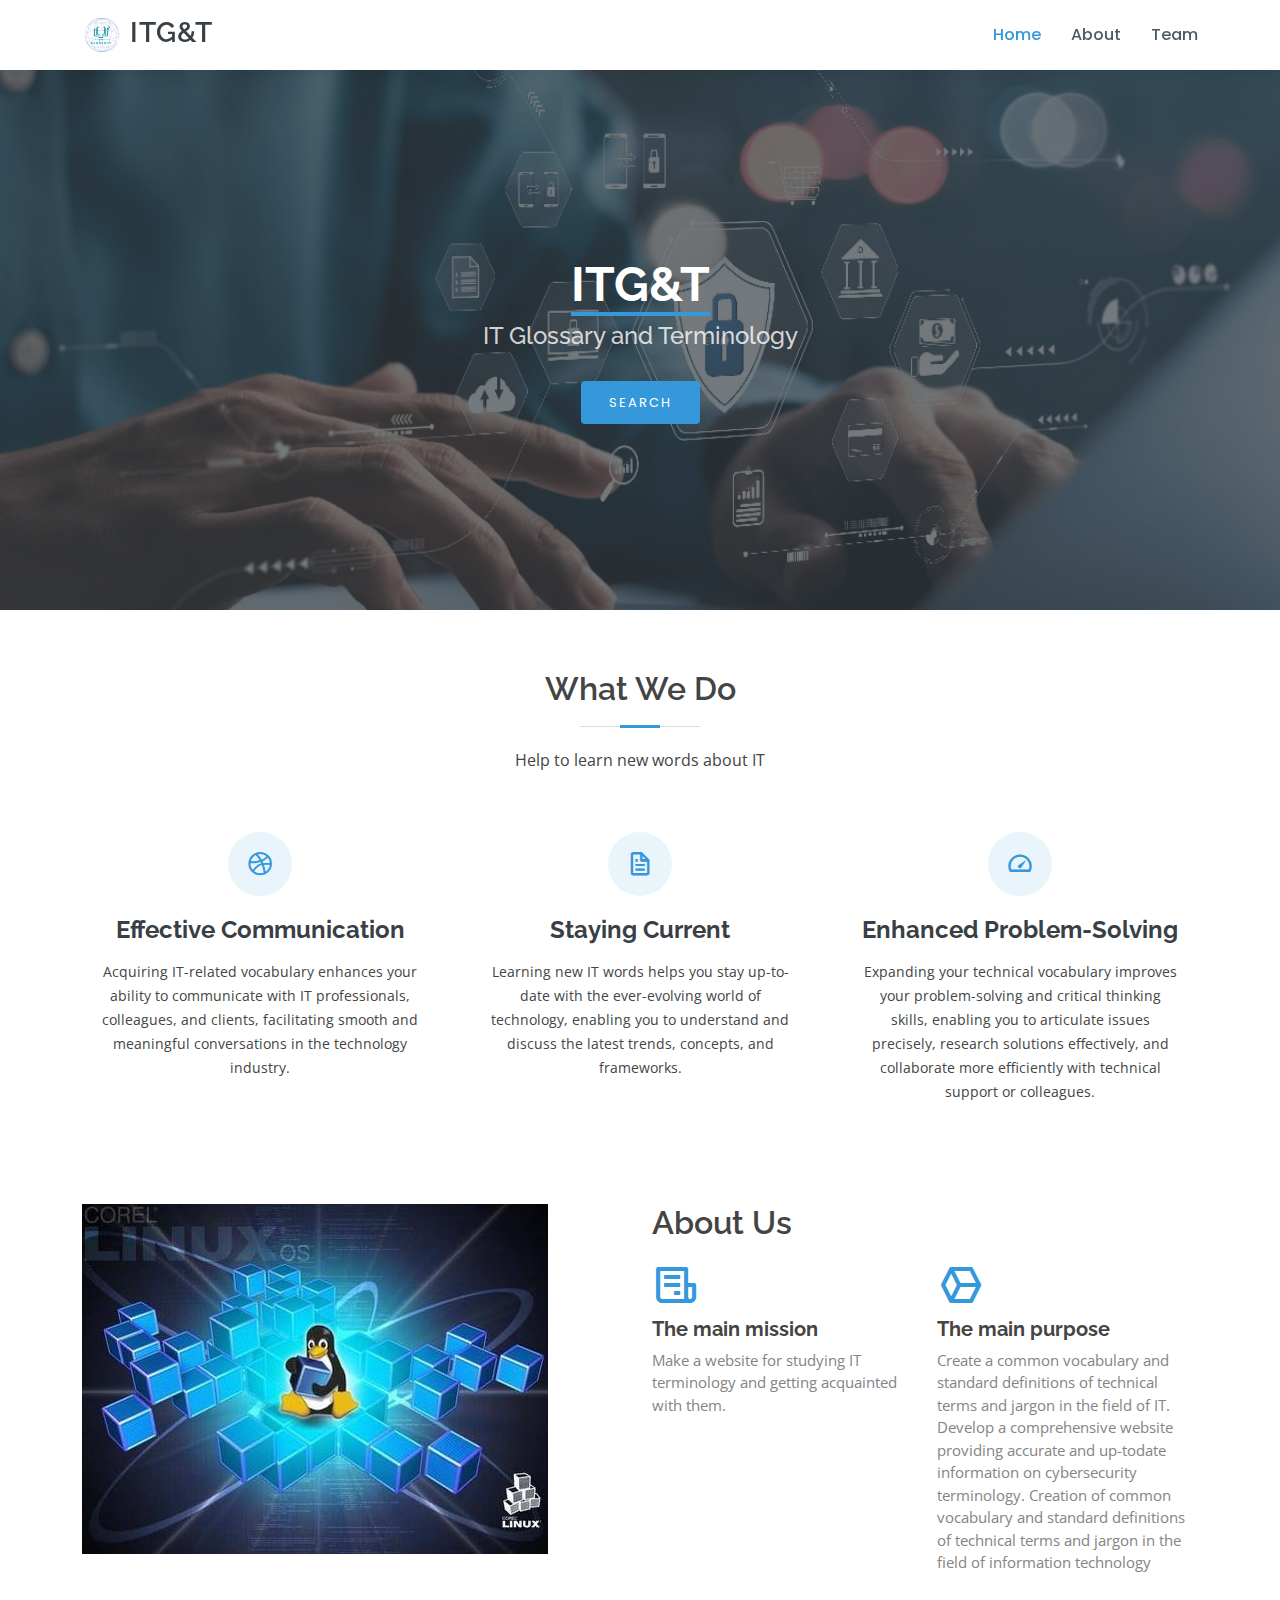
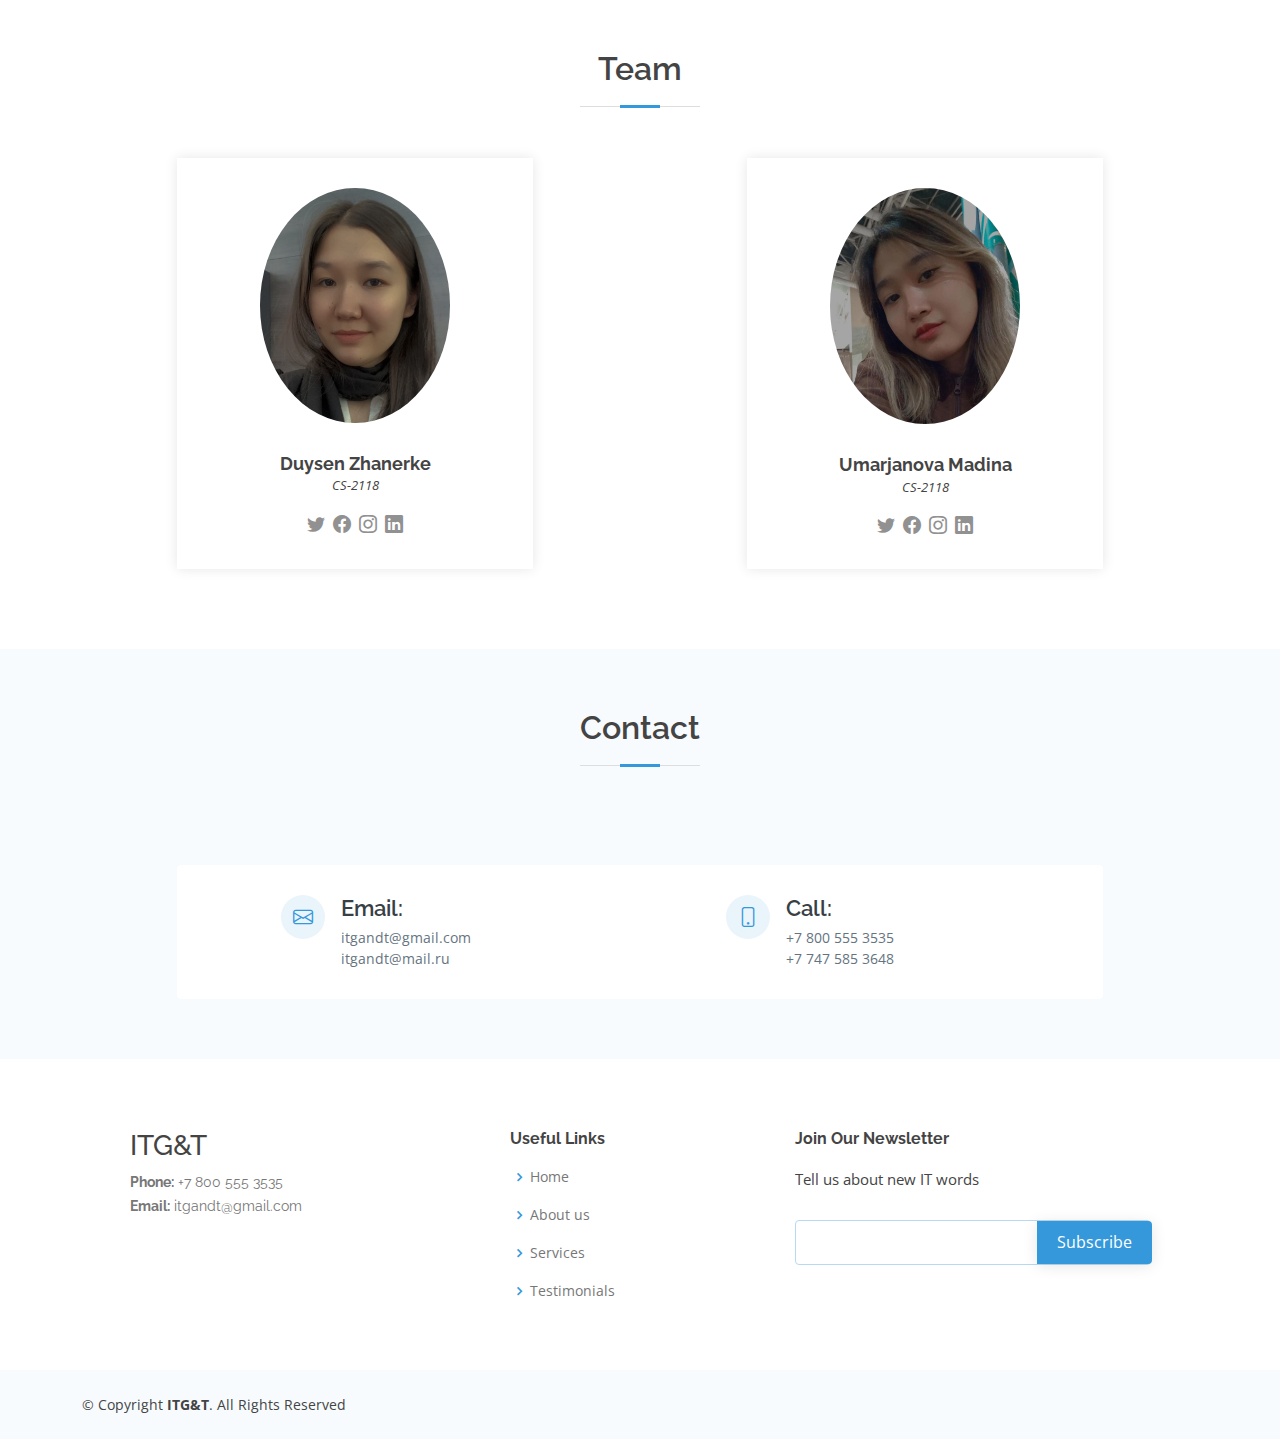
<file: index.html>
<!DOCTYPE html>
<html lang="en">

<head>
  <meta charset="utf-8">
  <meta content="width=device-width, initial-scale=1.0" name="viewport">

  <title>ITG&T</title>
  <meta content="" name="description">
  <meta content="" name="keywords">

  <link href="assets/img/apple-touch-icon.png" rel="apple-touch-icon">

  <link href="https://fonts.googleapis.com/css?family=Open+Sans:300,300i,400,400i,600,600i,700,700i|Raleway:300,300i,400,400i,500,500i,600,600i,700,700i|Poppins:300,300i,400,400i,500,500i,600,600i,700,700i" rel="stylesheet">

  <link href="assets/vendor/bootstrap/css/bootstrap.min.css" rel="stylesheet">
  <link href="assets/vendor/bootstrap-icons/bootstrap-icons.css" rel="stylesheet">
  <link href="assets/vendor/boxicons/css/boxicons.min.css" rel="stylesheet">
  <link href="assets/vendor/glightbox/css/glightbox.min.css" rel="stylesheet">
  <link href="assets/vendor/swiper/swiper-bundle.min.css" rel="stylesheet">

  <link href="assets/css/style.css" rel="stylesheet">
</head>

<body>

  <header id="header" class="fixed-top d-flex align-items-center">
    <div class="container d-flex align-items-center">

      <div class="logo me-auto">
        <h1><a href="index.html"> <img src="assets/img/logo.jpg"> ITG&T</a></h1>
      </div>

      <nav id="navbar" class="navbar order-last order-lg-0">
        <ul>
          <li><div id="google_translate_element"></div></li>
          <li><a class="nav-link scrollto active lng-" href="#hero">Home</a></li>
          <li><a class="nav-link scrollto" href="#about">About</a></li>
          <li><a class="nav-link scrollto" href="#team">Team</a></li>
        </ul>
        <i class="bi bi-list mobile-nav-toggle"></i>
      </nav>

    </div>
  </header>

  <section id="hero" class="d-flex flex-column justify-content-center align-items-center">
    <div class="container text-center text-md-left" data-aos="fade-up">
      <h1><span>ITG&T</span></h1>
      <h2>IT Glossary and Terminology</h2>
      <a href="inner-page.html" class="btn-get-started scrollto">SEARCH</a>
    </div>
  </section>

  <main id="main">

    <section id="what-we-do" class="what-we-do">
      <div class="container">

        <div class="section-title">
          <h2>What We Do</h2>
          <p>Help to learn new words about IT</p>
        </div>

        <div class="row">
          <div class="col-lg-4 col-md-6 d-flex align-items-stretch">
            <div class="icon-box">
              <div class="icon"><i class="bx bxl-dribbble"></i></div>
              <h4><a href="">Effective Communication</a></h4>
              <p>Acquiring IT-related vocabulary enhances your ability to communicate with IT professionals, colleagues, and clients, facilitating smooth and meaningful conversations in the technology industry.</p>
            </div>
          </div>

          <div class="col-lg-4 col-md-6 d-flex align-items-stretch mt-4 mt-md-0">
            <div class="icon-box">
              <div class="icon"><i class="bx bx-file"></i></div>
              <h4><a href="">Staying Current</a></h4>
              <p> Learning new IT words helps you stay up-to-date with the ever-evolving world of technology, enabling you to understand and discuss the latest trends, concepts, and frameworks.</p>
            </div>
          </div>

          <div class="col-lg-4 col-md-6 d-flex align-items-stretch mt-4 mt-lg-0">
            <div class="icon-box">
              <div class="icon"><i class="bx bx-tachometer"></i></div>
              <h4><a href="">Enhanced Problem-Solving</a></h4>
              <p>Expanding your technical vocabulary improves your problem-solving and critical thinking skills, enabling you to articulate issues precisely, research solutions effectively, and collaborate more efficiently with technical support or colleagues.</p>
            </div>
          </div>

        </div>

      </div>
    </section>

    <section id="about" class="about">
      <div class="container">

        <div class="row">
          <div class="col-lg-6">
            <img src="assets/img/about.jpg" class="img-fluid" alt="">
          </div>
          <div class="col-lg-6 pt-4 pt-lg-0">
            <h3>About Us</h3>
            <div class="row icon-boxes">
              <div class="col-md-6">
                <i class="bx bx-receipt"></i>
                <h4>The main mission</h4>
                <p>Make a website for studying IT terminology and getting acquainted with them.</p>
              </div>
              <div class="col-md-6 mt-4 mt-md-0">
                <i class="bx bx-cube-alt"></i>
                <h4>The main purpose</h4>
                <p>Create a common vocabulary and standard definitions of technical terms and jargon in the field of IT. Develop a comprehensive website providing accurate and up-todate information on cybersecurity terminology.
                  Creation of common vocabulary and standard definitions of
                  technical terms and jargon in the field of information technology</p>
              </div>
            </div>
          </div>
        </div>

      </div>
    
    <section id="team" class="team">
      <div class="container">

        <div class="section-title">
          <h2>Team</h2>
        </div>

        <div class="row">
          <div class="col-lg-4 col-md-6 d-flex align-items-stretch">
            <div class="member">
              <img src="assets/img/team/team-1.jpg" alt="">
              <h4>Duysen Zhanerke</h4>
              <span>CS-2118</span>
              <div class="social">
                <a href=""><i class="bi bi-twitter"></i></a>
                <a href=""><i class="bi bi-facebook"></i></a>
                <a href=""><i class="bi bi-instagram"></i></a>
                <a href=""><i class="bi bi-linkedin"></i></a>
              </div>
            </div>
          </div>

          <div class="col-lg-4 col-md-6 d-flex align-items-stretch">
            <div class="member">
              <img src="assets/img/team/team-2.jpg" alt="">
              <h4>Umarjanova Madina</h4>
              <span>CS-2118</span>
              <div class="social">
                <a href=""><i class="bi bi-twitter"></i></a>
                <a href=""><i class="bi bi-facebook"></i></a>
                <a href=""><i class="bi bi-instagram"></i></a>
                <a href=""><i class="bi bi-linkedin"></i></a>
              </div>
            </div>
          </div>

        </div>

      </div>
    </section>

    <section id="contact" class="contact section-bg">
      <div class="container">

        <div class="section-title">
          <h2>Contact</h2>
        </div>

        <div class="row mt-5 justify-content-center">

          <div class="col-lg-10">

            <div class="info-wrap">
              <div class="row" style="display: flex; justify-content: space-around;">

                <div class="col-lg-4 info mt-4 mt-lg-0">
                  <i class="bi bi-envelope"></i>
                  <h4>Email:</h4>
                  <p>itgandt@gmail.com<br>itgandt@mail.ru</p>
                </div>

                <div class="col-lg-4 info mt-4 mt-lg-0">
                  <i class="bi bi-phone"></i>
                  <h4>Call:</h4>
                  <p>+7 800 555 3535<br>+7 747 585 3648</p>
                </div>
              </div>
            </div>

          </div>

        </div>

      </div>
    </section>

  </main>

  <footer id="footer">

    <div class="footer-top">
      <div class="container">
        <div class="row">

          <div class="col-lg-3 col-md-6 footer-contact">
            <h3>ITG&T</h3>
            <p>
              <strong>Phone:</strong> +7 800 555 3535<br>
              <strong>Email:</strong> itgandt@gmail.com<br>
            </p>
          </div>

          <div class="col-lg-2 col-md-6 footer-links">
            <h4>Useful Links</h4>
            <ul>
              <li><i class="bx bx-chevron-right"></i> <a href="#hero">Home</a></li>
              <li><i class="bx bx-chevron-right"></i> <a href="#about">About us</a></li>
              <li><i class="bx bx-chevron-right"></i> <a href="#services">Services</a></li>
              <li><i class="bx bx-chevron-right"></i> <a href="#testimonials">Testimonials</a></li>
            </ul>
          </div>

          <div class="col-lg-4 col-md-6 footer-newsletter">
            <h4>Join Our Newsletter</h4>
            <p>Tell us about new IT words</p>
            <form action="" method="post">
              <input type="email" name="email"><input type="submit" value="Subscribe">
            </form>
          </div>

        </div>
      </div>
    </div>

    <div class="container d-md-flex py-4">

      <div class="me-md-auto text-center text-md-start">
        <div class="copyright">
          &copy; Copyright <strong><span>ITG&T</span></strong>. All Rights Reserved
        </div>
      </div>
    </div>
  </footer>

  <a href="#" class="back-to-top d-flex align-items-center justify-content-center"><i class="bi bi-arrow-up-short"></i></a>

  <script src="assets/vendor/purecounter/purecounter_vanilla.js"></script>
  <script src="assets/vendor/bootstrap/js/bootstrap.bundle.min.js"></script>
  <script src="assets/vendor/glightbox/js/glightbox.min.js"></script>
  <script src="assets/vendor/isotope-layout/isotope.pkgd.min.js"></script>
  <script src="assets/vendor/swiper/swiper-bundle.min.js"></script>
  <script src="assets/vendor/waypoints/noframework.waypoints.js"></script>
  <script src="assets/vendor/php-email-form/validate.js"></script>

  <script src="assets/js/main.js"></script>
  <script src="https://translate.google.com/translate_a/element.js?cb=googleTranslateElementInit"></script>
  <script>
    function googleTranslateElementInit(){
      new google.translate.TranslateElement(
        {pageLanguege: 'en'},
        'google_translate_element'
      )
    }
  </script>
  
</body>

</html>
</file>
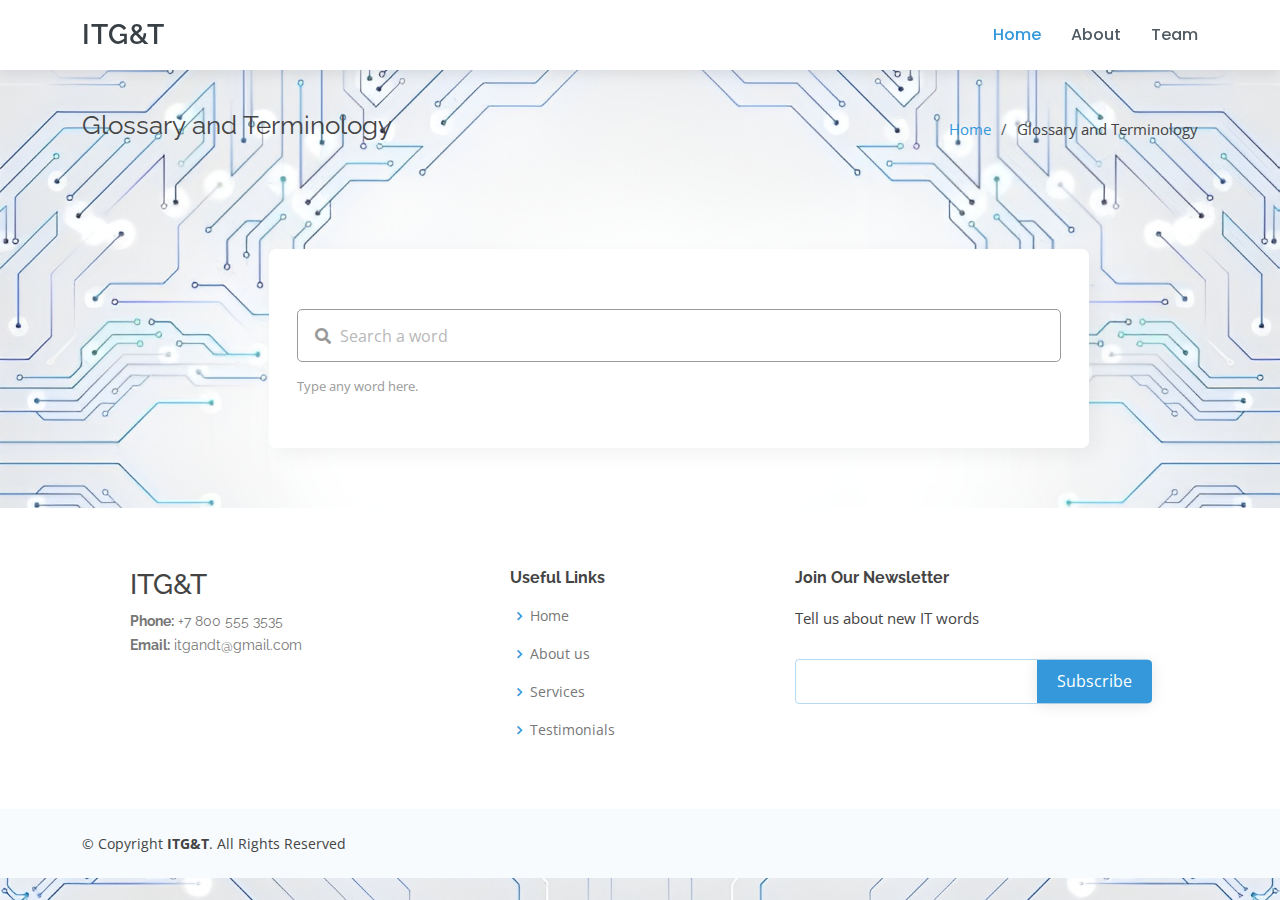
<file: inner-page.html>
<!DOCTYPE html>
<html lang="en">

<head>
  <meta charset="utf-8">
  <meta content="width=device-width, initial-scale=1.0" name="viewport">

  <title>ITG&T</title>
  <meta content="" name="description">
  <meta content="" name="keywords">

  <link href="assets/img/apple-touch-icon.png" rel="apple-touch-icon">

  <link rel="stylesheet" href="https://cdnjs.cloudflare.com/ajax/libs/font-awesome/5.15.4/css/all.min.css">
  <link href="https://fonts.googleapis.com/css?family=Open+Sans:300,300i,400,400i,600,600i,700,700i|Raleway:300,300i,400,400i,500,500i,600,600i,700,700i|Poppins:300,300i,400,400i,500,500i,600,600i,700,700i" rel="stylesheet">

  <link href="assets/vendor/bootstrap/css/bootstrap.min.css" rel="stylesheet">
  <link href="assets/vendor/bootstrap-icons/bootstrap-icons.css" rel="stylesheet">
  <link href="assets/vendor/boxicons/css/boxicons.min.css" rel="stylesheet">
  <link href="assets/vendor/glightbox/css/glightbox.min.css" rel="stylesheet">
  <link href="assets/vendor/swiper/swiper-bundle.min.css" rel="stylesheet">

  <link href="assets/css/style.css" rel="stylesheet">
  <style>
   @import url('https://fonts.googleapis.com/css2?family=Poppins:wght@400;500;600;700&display=swap');
body{
  background-image: url(assets/img/bg.png);
  background-repeat: no-repeat;
  background-size: cover;
}
::selection{
  color: #fff;
  background: #f7fbfe;
}
.wrapper{
  width: 820px;
  border-radius: 7px;
  background: #fff;
  padding: 25px 28px 45px;
  box-shadow: 7px 7px 20px rgba(0, 0, 0, 0.05);
  position: relative;
  left: 21%;
}
.wrapper .search{
  position: relative;
  margin: 35px 0 18px;
}
.search input{
  height: 53px;
  width: 100%;
  outline: none;
  font-size: 16px;
  border-radius: 5px;
  padding: 0 42px;
  border: 1px solid #999;
}
.search input:focus{
  padding: 0 41px;
  border: 2px solid #3498db;
}
.search input::placeholder{
  color: #B8B8B8;
}
.search :where(i, span){
  position: absolute;
  top: 50%;
  color: #999;
  transform: translateY(-50%);
}
.search i{
  left: 18px;
  pointer-events: none;
  font-size: 16px;
}
.search input:focus ~ i{
  color: #3498db;
}
.search span{
  right: 15px;
  cursor: pointer;
  font-size: 18px;
  display: none;
}
.search input:valid ~ span{
  display: block;
}
.wrapper .info-text{
  font-size: 13px;
  color: #9A9A9A;
  margin: -3px 0 -10px;
}
.wrapper.active .info-text{
  display: none;
}
.info-text span{
  font-weight: 500;
}
.wrapper ul{
  height: 0;
  opacity: 0;
  padding-right: 1px;
  overflow-y: hidden;
  transition: all 0.2s ease;
}
.wrapper.active ul{
  opacity: 1;
  height: 303px;
}
.wrapper ul li{
  display: flex;
  list-style: none;
  margin-bottom: 14px;
  align-items: center;
  padding-bottom: 17px;
  border-bottom: 1px solid #D9D9D9;
  justify-content: space-between;
}
ul li:last-child{
  margin-bottom: 0;
  border-bottom: 0;
  padding-bottom: 0;
}
ul .word p{
  font-size: 22px;
  font-weight: 500;
}
ul .word span{
  font-size: 12px;
  color: #989898;
}
ul .word i{
  color: #999;
  font-size: 15px;
  cursor: pointer;
}
ul .content{
  max-height: 215px;
  overflow-y: auto;
}
ul .content::-webkit-scrollbar{
  width: 0px;
}
.content li .details{
  padding-left: 10px;
  border-radius: 4px 0 0 4px;
  border-left: 3px solid #3498db;
}
.content li p{
  font-size: 17px;
  font-weight: 500;
}
.content li span{
  font-size: 15px;
  color: #7E7E7E;
}
.content .synonyms .list{
  display: flex;
  flex-wrap: wrap;
}
.content .synonyms span{
  cursor: pointer;
  margin-right: 5px;
  text-decoration: underline;
}
  </style>
</head>

<body>

  <header id="header" class="fixed-top d-flex align-items-center">
    <div class="container d-flex align-items-center">

      <div class="logo me-auto">
        <h1><a href="index.html">ITG&T</a></h1>
      </div>

      <nav id="navbar" class="navbar order-last order-lg-0">
        <ul>
          <li><div id="google_translate_element"></div></li>
          <li><a class="nav-link scrollto active" href="index.html">Home</a></li>
          <li><a class="nav-link scrollto" href="#about">About</a></li>
          <li><a class="nav-link scrollto" href="#team">Team</a></li>
        </ul>
        <i class="bi bi-list mobile-nav-toggle"></i>
      </nav>

    </div>
  </header>

  <main id="main">

    <section class="breadcrumbs">
      <div class="container">

        <div class="d-flex justify-content-between align-items-center">
          <h2><b>Glossary and Terminology</b></h2>
          <ol>
            <li><a href="index.html">Home</a></li>
            <li>Glossary and Terminology</li>
          </ol>
        </div>

      </div>
    </section>

    <section class="inner-page">
      <div class="wrapper">
        <div class="search">
          <input type="text" placeholder="Search a word" required spellcheck="false">
          <i class="fas fa-search"></i>
          <span class="material-icons">close</span>
        </div>
        <p class="info-text">Type any word here.</p>
        <ul>
          <li class="word">
            <div class="details">
              <p>__</p>
              <span>_ _</span>
            </div>
            <i class="fas fa-volume-up"></i>
          </li>
          <div class="content">
            <li class="meaning">
              <div class="details">
                <p>Meaning</p>
                <span>___</span>
              </div>
            </li>
            <li class="example">
              <div class="details">
                <p>Example</p>
                <span>___</span>
              </div>
            </li>
            <li class="just to fully show example">
              <div class="details">
                <p></p>
                <div class="list"></div>
              </div>
            </li>
          </div>
        </ul>
      </div>

    </section>

  </main>

  <footer id="footer">

    <div class="footer-top">
      <div class="container">
        <div class="row">

          <div class="col-lg-3 col-md-6 footer-contact">
            <h3>ITG&T</h3>
            <p>
              <strong>Phone:</strong> +7 800 555 3535<br>
              <strong>Email:</strong> itgandt@gmail.com<br>
            </p>
          </div>

          <div class="col-lg-2 col-md-6 footer-links">
            <h4>Useful Links</h4>
            <ul>
              <li><i class="bx bx-chevron-right"></i> <a href="#hero">Home</a></li>
              <li><i class="bx bx-chevron-right"></i> <a href="#about">About us</a></li>
              <li><i class="bx bx-chevron-right"></i> <a href="#services">Services</a></li>
              <li><i class="bx bx-chevron-right"></i> <a href="#testimonials">Testimonials</a></li>
            </ul>
          </div>

          <div class="col-lg-4 col-md-6 footer-newsletter">
            <h4>Join Our Newsletter</h4>
            <p>Tell us about new IT words</p>
            <form action="" method="post">
              <input type="email" name="email"><input type="submit" value="Subscribe">
            </form>
          </div>

        </div>
      </div>
    </div>

    <div class="container d-md-flex py-4">

      <div class="me-md-auto text-center text-md-start">
        <div class="copyright">
          &copy; Copyright <strong><span>ITG&T</span></strong>. All Rights Reserved
        </div>
      </div>
    </div>
  </footer>

  <a href="#" class="back-to-top d-flex align-items-center justify-content-center"><i class="bi bi-arrow-up-short"></i></a>

  <script src="assets/vendor/purecounter/purecounter_vanilla.js"></script>
  <script src="assets/vendor/bootstrap/js/bootstrap.bundle.min.js"></script>
  <script src="assets/vendor/glightbox/js/glightbox.min.js"></script>
  <script src="assets/vendor/isotope-layout/isotope.pkgd.min.js"></script>
  <script src="assets/vendor/swiper/swiper-bundle.min.js"></script>
  <script src="assets/vendor/waypoints/noframework.waypoints.js"></script>
  <script src="assets/vendor/php-email-form/validate.js"></script>

  <script src="assets/js/main.js"></script>
  <script src="assets/js/script.js"></script>
  <script src="https://translate.google.com/translate_a/element.js?cb=googleTranslateElementInit"></script>
  <script>
    function googleTranslateElementInit(){
      new google.translate.TranslateElement(
        {pageLanguege: 'en'},
        'google_translate_element'
      )
    }
  </script>

</body>

</html>
</file>
<file: assets/css/style.css>
body {
  font-family: "Open Sans", sans-serif;
  color: #444444;
}

a {
  color: #3498db;
  text-decoration: none;
}

a:hover {
  color: #5faee3;
  text-decoration: none;
}

h1,
h2,
h3,
h4,
h5,
h6 {
  font-family: "Raleway", sans-serif;
}
.back-to-top {
  position: fixed;
  visibility: hidden;
  opacity: 0;
  right: 15px;
  bottom: 15px;
  z-index: 996;
  background: #3498db;
  width: 40px;
  height: 40px;
  border-radius: 4px;
  transition: all 0.4s;
}

.back-to-top i {
  font-size: 28px;
  color: #fff;
  line-height: 0;
}

.back-to-top:hover {
  background: #57aae1;
  color: #fff;
}

.back-to-top.active {
  visibility: visible;
  opacity: 1;
}

#header {
  height: 70px;
  transition: all 0.5s;
  z-index: 997;
  transition: all 0.5s;
  background: #fff;
  box-shadow: 0px 2px 15px rgba(0, 0, 0, 0.1);
}

#header .logo h1 {
  font-size: 28px;
  margin: 0;
  font-weight: 600;
  letter-spacing: 1px;
  text-transform: uppercase;
  color: #384046;
}

#header .logo h1 a,
#header .logo h1 a:hover {
  color: #384046;
  text-decoration: none;
}

#header .logo img {
  max-height: 40px;
}


.navbar {
  padding: 0;
}

.navbar ul {
  margin: 0;
  padding: 0;
  display: flex;
  list-style: none;
  align-items: center;
}

.navbar li {
  position: relative;
}

.navbar a,
.navbar a:focus {
  display: flex;
  align-items: center;
  justify-content: space-between;
  padding: 10px 0 10px 30px;
  font-family: "Poppins", sans-serif;
  font-size: 16px;
  font-weight: 500;
  color: #4f5a62;
  white-space: nowrap;
  transition: 0.3s;
}

.navbar a i,
.navbar a:focus i {
  font-size: 12px;
  line-height: 0;
  margin-left: 5px;
}

.navbar a:hover,
.navbar .active,
.navbar .active:focus,
.navbar li:hover>a {
  color: #3498db;
}

.navbar .dropdown ul {
  display: block;
  position: absolute;
  left: 14px;
  top: calc(100% + 30px);
  margin: 0;
  padding: 10px 0;
  z-index: 99;
  opacity: 0;
  visibility: hidden;
  background: #fff;
  box-shadow: 0px 0px 30px rgba(127, 137, 161, 0.25);
  transition: 0.3s;
}

.navbar .dropdown ul li {
  min-width: 200px;
}

.navbar .dropdown ul a {
  padding: 10px 20px;
  font-size: 14px;
  font-weight: 400;
  color: #21262a;
}

.navbar .dropdown ul a i {
  font-size: 12px;
}

.navbar .dropdown ul a:hover,
.navbar .dropdown ul .active:hover,
.navbar .dropdown ul li:hover>a {
  color: #3498db;
}

.navbar .dropdown:hover>ul {
  opacity: 1;
  top: 100%;
  visibility: visible;
}

.navbar .dropdown .dropdown ul {
  top: 0;
  left: calc(100% - 30px);
  visibility: hidden;
}

.navbar .dropdown .dropdown:hover>ul {
  opacity: 1;
  top: 0;
  left: 100%;
  visibility: visible;
}

@media (max-width: 1366px) {
  .navbar .dropdown .dropdown ul {
    left: -90%;
  }

  .navbar .dropdown .dropdown:hover>ul {
    left: -100%;
  }
}

.mobile-nav-toggle {
  color: #384046;
  font-size: 28px;
  cursor: pointer;
  display: none;
  line-height: 0;
  transition: 0.5s;
}

.mobile-nav-toggle.bi-x {
  color: #fff;
}

@media (max-width: 991px) {
  .mobile-nav-toggle {
    display: block;
  }

  .navbar ul {
    display: none;
  }
}

.navbar-mobile {
  position: fixed;
  overflow: hidden;
  top: 0;
  right: 0;
  left: 0;
  bottom: 0;
  background: rgba(33, 38, 42, 0.9);
  transition: 0.3s;
  z-index: 999;
}

.navbar-mobile .mobile-nav-toggle {
  position: absolute;
  top: 15px;
  right: 15px;
}

.navbar-mobile ul {
  display: block;
  position: absolute;
  top: 55px;
  right: 15px;
  bottom: 15px;
  left: 15px;
  padding: 10px 0;
  background-color: #fff;
  overflow-y: auto;
  transition: 0.3s;
}

.navbar-mobile a,
.navbar-mobile a:focus {
  padding: 10px 20px;
  font-size: 15px;
  color: #384046;
}

.navbar-mobile a:hover,
.navbar-mobile .active,
.navbar-mobile li:hover>a {
  color: #3498db;
}

.navbar-mobile .getstarted,
.navbar-mobile .getstarted:focus {
  margin: 15px;
}

.navbar-mobile .dropdown ul {
  position: static;
  display: none;
  margin: 10px 20px;
  padding: 10px 0;
  z-index: 99;
  opacity: 1;
  visibility: visible;
  background: #fff;
  box-shadow: 0px 0px 30px rgba(127, 137, 161, 0.25);
}

.navbar-mobile .dropdown ul li {
  min-width: 200px;
}

.navbar-mobile .dropdown ul a {
  padding: 10px 20px;
}

.navbar-mobile .dropdown ul a i {
  font-size: 12px;
}

.navbar-mobile .dropdown ul a:hover,
.navbar-mobile .dropdown ul .active:hover,
.navbar-mobile .dropdown ul li:hover>a {
  color: #3498db;
}

.navbar-mobile .dropdown>.dropdown-active {
  display: block;
}

#hero {
  width: 100%;
  height: 60vh;
  background: url("../img/hero-bg.jpg") center center;
  background-size: cover;
  position: relative;
  margin-top: 70px;
  padding: 0;
}

#hero:before {
  content: "";
  background: rgba(56, 64, 70, 0.7);
  position: absolute;
  bottom: 0;
  top: 0;
  left: 0;
  right: 0;
}

#hero .container {
  z-index: 2;
}

#hero h1 {
  margin: 0 0 10px 0;
  font-size: 48px;
  font-weight: 700;
  line-height: 56px;
  color: #fff;
}

#hero h1 span {
  border-bottom: 4px solid #3498db;
}

#hero h2 {
  color: rgba(255, 255, 255, 0.8);
  margin-bottom: 30px;
  font-size: 24px;
}

#hero .btn-get-started {
  font-family: "Poppins", sans-serif;
  font-weight: 400;
  font-size: 13px;
  letter-spacing: 2px;
  display: inline-block;
  padding: 12px 28px;
  border-radius: 4px;
  transition: ease-in-out 0.3s;
  color: #fff;
  background: #3498db;
  text-transform: uppercase;
}

#hero .btn-get-started:hover {
  background: #4ea5e0;
}

@media (max-width: 992px) {
  #hero {
    height: calc(100vh - 70px);
  }
}

@media (max-width: 768px) {
  #hero h1 {
    font-size: 30px;
    line-height: 36px;
  }

  #hero h2 {
    font-size: 18px;
    line-height: 24px;
    margin-bottom: 30px;
  }
}

section {
  padding: 60px 0;
}

.section-bg {
  background-color: #f7fbfe;
}

.section-title {
  text-align: center;
  padding-bottom: 30px;
}

.section-title h2 {
  font-size: 32px;
  font-weight: 600;
  margin-bottom: 20px;
  padding-bottom: 20px;
  position: relative;
}

.section-title h2::before {
  content: "";
  position: absolute;
  display: block;
  width: 120px;
  height: 1px;
  background: #ddd;
  bottom: 1px;
  left: calc(50% - 60px);
}

.section-title h2::after {
  content: "";
  position: absolute;
  display: block;
  width: 40px;
  height: 3px;
  background: #3498db;
  bottom: 0;
  left: calc(50% - 20px);
}

.section-title p {
  margin-bottom: 0;
}

.what-we-do .icon-box {
  text-align: center;
  padding: 30px 20px;
  transition: all ease-in-out 0.3s;
  background: #fff;
}

.what-we-do .icon-box .icon {
  margin: 0 auto;
  width: 64px;
  height: 64px;
  background: #eaf4fb;
  border-radius: 50px;
  display: flex;
  align-items: center;
  justify-content: center;
  margin-bottom: 20px;
  transition: ease-in-out 0.3s;
}

.what-we-do .icon-box .icon i {
  color: #3498db;
  font-size: 28px;
}

.what-we-do .icon-box h4 {
  font-weight: 700;
  margin-bottom: 15px;
  font-size: 24px;
}

.what-we-do .icon-box h4 a {
  color: #384046;
  transition: ease-in-out 0.3s;
}

.what-we-do .icon-box p {
  line-height: 24px;
  font-size: 14px;
  margin-bottom: 0;
}

.what-we-do .icon-box:hover {
  border-color: #fff;
  box-shadow: 0px 0 25px 0 rgba(0, 0, 0, 0.1);
}

.what-we-do .icon-box:hover h4 a,
.what-we-do .icon-box:hover .icon i {
  color: #3498db;
}

.about {
  padding: 10px 0;
}

.about h3 {
  font-weight: 600;
  font-size: 32px;
}

.about ul {
  list-style: none;
  padding: 0;
  font-size: 15px;
}

.about ul li+li {
  margin-top: 10px;
}

.about ul li {
  position: relative;
  padding-left: 26px;
}

.about ul i {
  position: absolute;
  left: 0;
  top: 0;
  font-size: 22px;
  color: #3498db;
}

.about .icon-boxes {
  padding-top: 10px;
}

.about .icon-boxes h4 {
  font-size: 20px;
  font-weight: 700;
  margin-top: 5px;
}

.about .icon-boxes i {
  font-size: 48px;
  color: #3498db;
}

.about .icon-boxes p {
  font-size: 15px;
  color: #848484;
}

.skills .progress {
  height: 60px;
  display: block;
  background: none;
  border-radius: 0;
}

.skills .progress .skill {
  padding: 10px 0;
  margin: 0 0 6px 0;
  text-transform: uppercase;
  display: block;
  font-weight: 600;
  font-family: "Poppins", sans-serif;
  color: #384046;
}

.skills .progress .skill .val {
  float: right;
  font-style: normal;
}

.skills .progress-bar-wrap {
  background: #e8eaec;
}

.skills .progress-bar {
  width: 1px;
  height: 10px;
  transition: 0.9s;
  background-color: #5faee3;
}

.counts {
  background: white;
  padding: 30px 0 40px 0;
}

.counts .count-box {
  padding: 30px 30px 25px 30px;
  width: 100%;
  position: relative;
  text-align: center;
  background: #fff;
}

.counts .count-box i {
  position: absolute;
  top: -25px;
  left: 50%;
  transform: translateX(-50%);
  font-size: 20px;
  background: #3498db;
  padding: 12px;
  color: #fff;
  border-radius: 50px;
  display: inline-flex;
  align-items: center;
  justify-content: center;
  width: 48px;
  height: 48px;
}

.counts .count-box span {
  font-size: 36px;
  display: block;
  font-weight: 600;
  color: #124364;
}

.counts .count-box p {
  padding: 0;
  margin: 0;
  font-family: "Raleway", sans-serif;
  font-size: 14px;
}

.services .icon-box {
  padding: 30px;
  border-radius: 6px;
  background: #fff;
  transition: ease-in-out 0.3s;
}

.services .icon-box i {
  float: left;
  color: #3498db;
  font-size: 40px;
  line-height: 0;
}

.services .icon-box h4 {
  margin-left: 70px;
  font-weight: 700;
  margin-bottom: 15px;
  font-size: 18px;
}

.services .icon-box h4 a {
  color: #384046;
  transition: 0.3s;
}

.services .icon-box p {
  margin-left: 70px;
  line-height: 24px;
  font-size: 14px;
}

.services .icon-box:hover {
  box-shadow: 0px 2px 22px rgba(0, 0, 0, 0.08);
}

.services .icon-box:hover h4 a {
  color: #3498db;
}

.testimonials .testimonials-carousel,
.testimonials .testimonials-slider {
  overflow: hidden;
}

.testimonials .testimonial-item {
  box-sizing: content-box;
  padding: 30px 30px 0 30px;
  margin: 30px 15px;
  text-align: center;
  min-height: 350px;
  box-shadow: 0px 2px 12px rgba(0, 0, 0, 0.08);
  background: #fff;
}

.testimonials .testimonial-item .testimonial-img {
  width: 90px;
  border-radius: 50%;
  border: 4px solid #fff;
  margin: 0 auto;
}

.testimonials .testimonial-item h3 {
  font-size: 18px;
  font-weight: bold;
  margin: 10px 0 5px 0;
  color: #111;
}

.testimonials .testimonial-item h4 {
  font-size: 14px;
  color: #999;
  margin: 0;
}

.testimonials .testimonial-item .quote-icon-left,
.testimonials .testimonial-item .quote-icon-right {
  color: #e1f0fa;
  font-size: 26px;
}

.testimonials .testimonial-item .quote-icon-left {
  display: inline-block;
  left: -5px;
  position: relative;
}

.testimonials .testimonial-item .quote-icon-right {
  display: inline-block;
  right: -5px;
  position: relative;
  top: 10px;
}

.testimonials .testimonial-item p {
  font-style: italic;
  margin: 0 auto 15px auto;
}

.testimonials .swiper-pagination {
  margin-top: 20px;
  position: relative;
}

.testimonials .swiper-pagination .swiper-pagination-bullet {
  width: 12px;
  height: 12px;
  background-color: #fff;
  opacity: 1;
  border: 1px solid #3498db;
}

.testimonials .swiper-pagination .swiper-pagination-bullet-active {
  background-color: #3498db;
}

.row{
  display: flex;
  justify-content: space-around;
}

.team .member {
  text-align: center;
  margin-bottom: 20px;
  box-shadow: 0px 0px 12px 0px rgba(0, 0, 0, 0.1);
  padding: 30px 20px;
  background: #fff;
}

.team .member img {
  max-width: 60%;
  border-radius: 50%;
  margin: 0 0 30px 0;
}

.team .member h4 {
  font-weight: 700;
  margin-bottom: 2px;
  font-size: 18px;
}

.team .member span {
  font-style: italic;
  display: block;
  font-size: 13px;
}

.team .member p {
  padding-top: 10px;
  font-size: 14px;
  font-style: italic;
  color: #aaaaaa;
}

.team .member .social {
  margin-top: 15px;
}

.team .member .social a {
  color: #919191;
  transition: 0.3s;
}

.team .member .social a:hover {
  color: #3498db;
}

.team .member .social i {
  font-size: 18px;
  margin: 0 2px;
}

.contact .info-wrap {
  padding: 30px;
  background: #fff;
  border-radius: 4px;
}

.contact .info i {
  font-size: 20px;
  color: #3498db;
  float: left;
  width: 44px;
  height: 44px;
  background: #eaf4fb;
  display: flex;
  justify-content: center;
  align-items: center;
  border-radius: 50px;
  transition: all 0.3s ease-in-out;
}

.contact .info h4 {
  padding: 0 0 0 60px;
  font-size: 22px;
  font-weight: 600;
  margin-bottom: 5px;
  color: #384046;
}

.contact .info p {
  padding: 0 0 0 60px;
  margin-bottom: 0;
  font-size: 14px;
  color: #65747f;
}

.contact .info:hover i {
  background: #3498db;
  color: #fff;
}

.contact .php-email-form {
  width: 100%;
  padding: 30px;
  background: #fff;
  border-radius: 4px;
}

.contact .php-email-form .form-group {
  padding-bottom: 8px;
}

.contact .php-email-form .validate {
  display: none;
  color: red;
  margin: 0 0 15px 0;
  font-weight: 400;
  font-size: 13px;
}

.contact .php-email-form .error-message {
  display: none;
  color: #fff;
  background: #ed3c0d;
  text-align: left;
  padding: 15px;
  font-weight: 600;
}

.contact .php-email-form .error-message br+br {
  margin-top: 25px;
}

.contact .php-email-form .sent-message {
  display: none;
  color: #fff;
  background: #18d26e;
  text-align: center;
  padding: 15px;
  font-weight: 600;
}

.contact .php-email-form .loading {
  display: none;
  background: #fff;
  text-align: center;
  padding: 15px;
}

.contact .php-email-form .loading:before {
  content: "";
  display: inline-block;
  border-radius: 50%;
  width: 24px;
  height: 24px;
  margin: 0 10px -6px 0;
  border: 3px solid #18d26e;
  border-top-color: #eee;
  animation: animate-loading 1s linear infinite;
}

.contact .php-email-form input,
.contact .php-email-form textarea {
  border-radius: 0;
  box-shadow: none;
  font-size: 14px;
}

.contact .php-email-form input {
  height: 44px;
}

.contact .php-email-form textarea {
  padding: 10px 12px;
}

.contact .php-email-form button[type=submit] {
  background: #3498db;
  border: 0;
  padding: 10px 24px;
  color: #fff;
  transition: 0.4s;
  border-radius: 4px;
}

.contact .php-email-form button[type=submit]:hover {
  background: #5faee3;
}

@keyframes animate-loading {
  0% {
    transform: rotate(0deg);
  }

  100% {
    transform: rotate(360deg);
  }
}

.breadcrumbs {
  padding: 40px 0;
  margin-top: 70px;
}

.breadcrumbs h2 {
  font-size: 26px;
  font-weight: 300;
}

.breadcrumbs ol {
  display: flex;
  flex-wrap: wrap;
  list-style: none;
  padding: 0;
  margin: 0;
  font-size: 15px;
}

.breadcrumbs ol li+li {
  padding-left: 10px;
}

.breadcrumbs ol li+li::before {
  display: inline-block;
  padding-right: 10px;
  color: #4f5a62;
  content: "/";
}

@media (max-width: 768px) {
  .breadcrumbs .d-flex {
    display: block !important;
  }

  .breadcrumbs ol {
    display: block;
  }

  .breadcrumbs ol li {
    display: inline-block;
  }
}

#footer {
  color: #444444;
  font-size: 14px;
  background: #f7fbfe;
}

#footer .footer-top {
  padding: 60px 0 30px 0;
  background: #fff;
}

#footer .footer-top .footer-contact {
  margin-bottom: 30px;
}

#footer .footer-top .footer-contact h4 {
  font-size: 22px;
  margin: 0 0 30px 0;
  padding: 2px 0 2px 0;
  line-height: 1;
  font-weight: 700;
}

#footer .footer-top .footer-contact p {
  font-size: 14px;
  line-height: 24px;
  margin-bottom: 0;
  font-family: "Raleway", sans-serif;
  color: #777777;
}

#footer .footer-top h4 {
  font-size: 16px;
  font-weight: bold;
  color: #444444;
  position: relative;
  padding-bottom: 12px;
}

#footer .footer-top .footer-links {
  margin-bottom: 30px;
}

#footer .footer-top .footer-links ul {
  list-style: none;
  padding: 0;
  margin: 0;
}

#footer .footer-top .footer-links ul i {
  padding-right: 2px;
  color: #3498db;
  font-size: 18px;
  line-height: 1;
}

#footer .footer-top .footer-links ul li {
  padding: 10px 0;
  display: flex;
  align-items: center;
}

#footer .footer-top .footer-links ul li:first-child {
  padding-top: 0;
}

#footer .footer-top .footer-links ul a {
  color: #777777;
  transition: 0.3s;
  display: inline-block;
  line-height: 1;
}

#footer .footer-top .footer-links ul a:hover {
  text-decoration: none;
  color: #3498db;
}

#footer .footer-newsletter {
  font-size: 15px;
}

#footer .footer-newsletter h4 {
  font-size: 16px;
  font-weight: bold;
  color: #444444;
  position: relative;
  padding-bottom: 12px;
}

#footer .footer-newsletter form {
  margin-top: 30px;
  background: #fff;
  padding: 6px 10px;
  position: relative;
  border-radius: 4px;
  text-align: left;
  border: 1px solid #b6daf2;
}

#footer .footer-newsletter form input[type=email] {
  border: 0;
  padding: 4px 8px;
  width: calc(100% - 100px);
}

#footer .footer-newsletter form input[type=submit] {
  position: absolute;
  top: 0;
  right: -2px;
  bottom: 0;
  border: 0;
  background: none;
  font-size: 16px;
  padding: 0 20px 2px 20px;
  background: #3498db;
  color: #fff;
  transition: 0.3s;
  border-radius: 0 4px 4px 0;
  box-shadow: 0px 2px 15px rgba(0, 0, 0, 0.1);
}

#footer .footer-newsletter form input[type=submit]:hover {
  background: #57aae1;
}

#footer .credits {
  padding-top: 5px;
  font-size: 13px;
  color: #444444;
}

#footer .social-links a {
  font-size: 18px;
  display: inline-block;
  background: #3498db;
  color: #fff;
  line-height: 1;
  padding: 8px 0;
  margin-right: 4px;
  border-radius: 50%;
  text-align: center;
  width: 36px;
  height: 36px;
  transition: 0.3s;
}

#footer .social-links a:hover {
  background: #5faee3;
  color: #fff;
  text-decoration: none;
}
</file>
